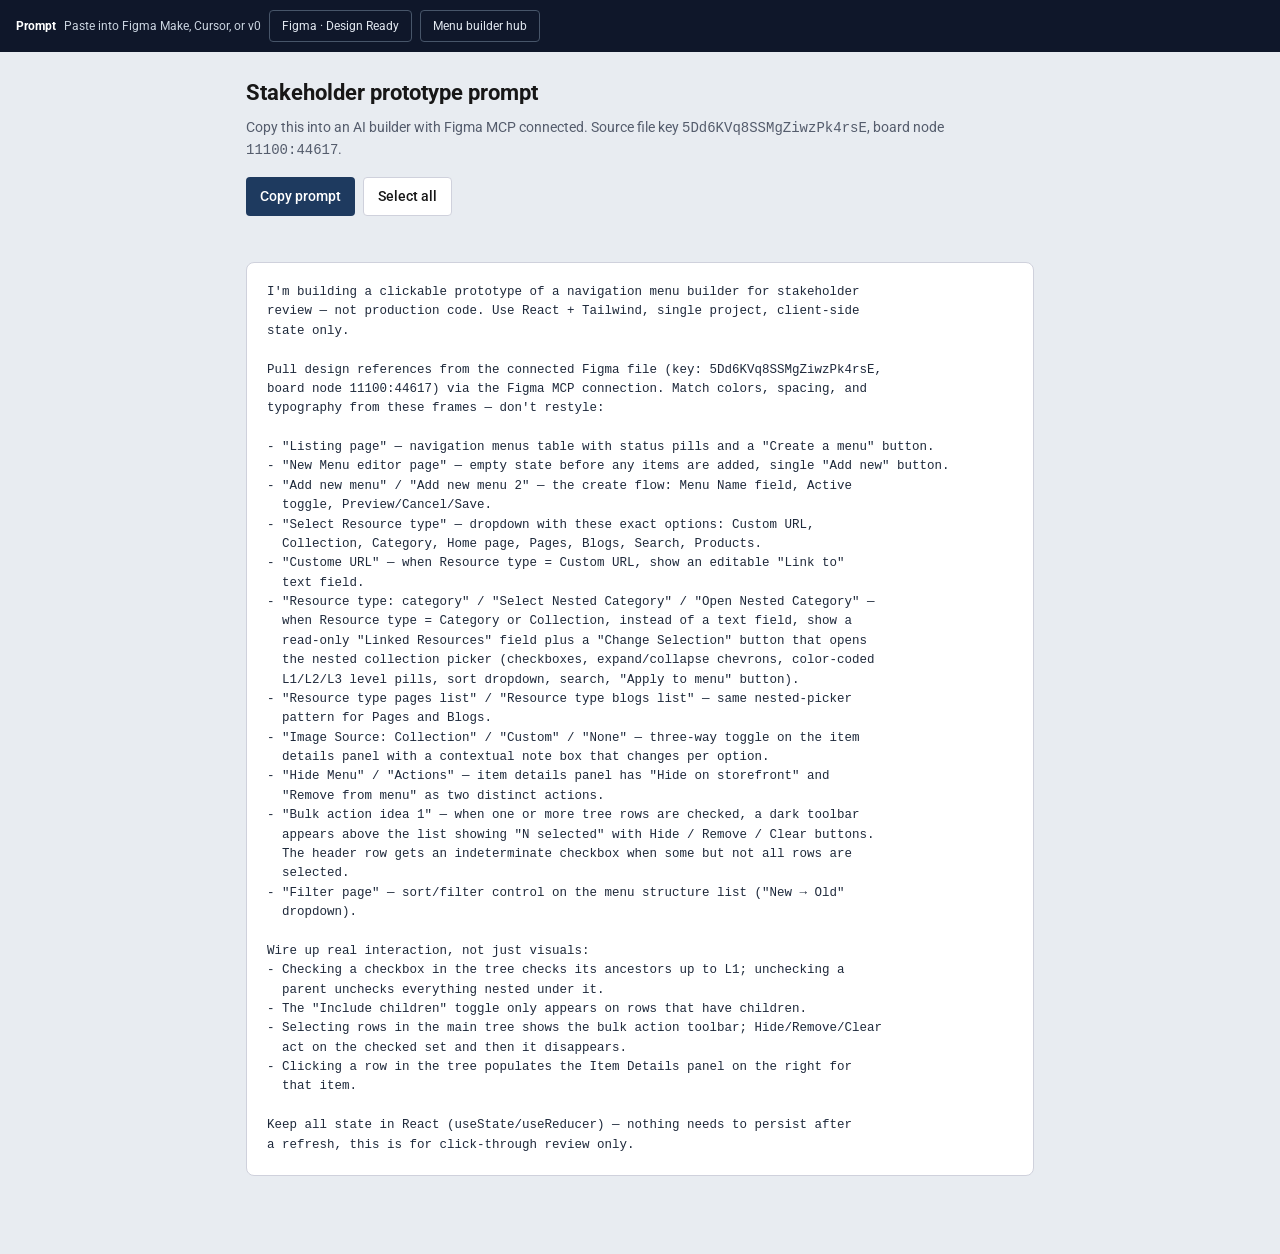
<file: stakeholder-prototype-prompt.html>
<!DOCTYPE html>
<html lang="en">
<head>
  <meta charset="UTF-8" />
  <meta name="viewport" content="width=device-width, initial-scale=1" />
  <title>Menu builder · stakeholder prototype prompt</title>
  <link rel="preconnect" href="https://fonts.googleapis.com" />
  <link rel="preconnect" href="https://fonts.gstatic.com" crossorigin />
  <link href="https://fonts.googleapis.com/css2?family=Roboto:wght@400;500;700&display=swap" rel="stylesheet" />
  <style>
    :root {
      --ink: #171717;
      --ink2: #545c6c;
      --line: #eceff3;
      --line2: #cfd1dc;
      --bg: #f7f8fa;
      --white: #fff;
      --btn: #1e3a5f;
      --font: Roboto, "Helvetica Neue", Helvetica, Arial, sans-serif;
    }
    * { box-sizing: border-box; }
    body {
      margin: 0;
      font-family: var(--font);
      background: #e8ecf1;
      color: var(--ink);
      font-size: 14px;
      line-height: 1.5;
    }
    .bar {
      position: sticky;
      top: 0;
      z-index: 10;
      display: flex;
      flex-wrap: wrap;
      gap: 8px;
      align-items: center;
      padding: 10px 16px;
      background: #0f172a;
      color: #cbd5e1;
      font-size: 12px;
    }
    .bar strong { color: #fff; }
    .bar a {
      color: #e2e8f0;
      text-decoration: none;
      border: 1px solid #475569;
      padding: 6px 12px;
      border-radius: 4px;
    }
    .wrap { max-width: 820px; margin: 0 auto; padding: 24px 16px 80px; }
    h1 { font-size: 22px; margin: 0 0 8px; }
    .sub { color: var(--ink2); margin: 0 0 16px; }
    .actions { display: flex; flex-wrap: wrap; gap: 8px; margin-bottom: 16px; }
    button {
      font: inherit;
      cursor: pointer;
      border: 0;
      border-radius: 4px;
      padding: 8px 14px;
      background: var(--btn);
      color: #fff;
      font-weight: 500;
    }
    button.ghost {
      background: #fff;
      color: var(--ink);
      border: 1px solid var(--line2);
    }
    pre {
      margin: 0;
      padding: 20px;
      background: var(--white);
      border: 1px solid var(--line2);
      border-radius: 8px;
      white-space: pre-wrap;
      word-break: break-word;
      font-family: ui-monospace, SFMono-Regular, Menlo, Consolas, monospace;
      font-size: 12.5px;
      line-height: 1.55;
      color: #1e293b;
    }
    .ok { font-size: 12px; color: #047857; min-height: 18px; }
  </style>
</head>
<body>
  <div class="bar">
    <strong>Prompt</strong>
    Paste into Figma Make, Cursor, or v0
    <a href="https://www.figma.com/design/5Dd6KVq8SSMgZiwzPk4rsE/Navigation-menu-builder?node-id=11100-44617" target="_blank" rel="noopener">Figma · Design Ready</a>
    <a href="index.html">Menu builder hub</a>
  </div>
  <div class="wrap">
    <h1>Stakeholder prototype prompt</h1>
    <p class="sub">
      Copy this into an AI builder with Figma MCP connected. Source file key
      <code>5Dd6KVq8SSMgZiwzPk4rsE</code>, board node <code>11100:44617</code>.
    </p>
    <div class="actions">
      <button type="button" id="copyBtn">Copy prompt</button>
      <button type="button" class="ghost" id="selectBtn">Select all</button>
    </div>
    <p class="ok" id="status"></p>
    <pre id="prompt">I'm building a clickable prototype of a navigation menu builder for stakeholder
review — not production code. Use React + Tailwind, single project, client-side
state only.

Pull design references from the connected Figma file (key: 5Dd6KVq8SSMgZiwzPk4rsE,
board node 11100:44617) via the Figma MCP connection. Match colors, spacing, and
typography from these frames — don't restyle:

- "Listing page" — navigation menus table with status pills and a "Create a menu" button.
- "New Menu editor page" — empty state before any items are added, single "Add new" button.
- "Add new menu" / "Add new menu 2" — the create flow: Menu Name field, Active
  toggle, Preview/Cancel/Save.
- "Select Resource type" — dropdown with these exact options: Custom URL,
  Collection, Category, Home page, Pages, Blogs, Search, Products.
- "Custome URL" — when Resource type = Custom URL, show an editable "Link to"
  text field.
- "Resource type: category" / "Select Nested Category" / "Open Nested Category" —
  when Resource type = Category or Collection, instead of a text field, show a
  read-only "Linked Resources" field plus a "Change Selection" button that opens
  the nested collection picker (checkboxes, expand/collapse chevrons, color-coded
  L1/L2/L3 level pills, sort dropdown, search, "Apply to menu" button).
- "Resource type pages list" / "Resource type blogs list" — same nested-picker
  pattern for Pages and Blogs.
- "Image Source: Collection" / "Custom" / "None" — three-way toggle on the item
  details panel with a contextual note box that changes per option.
- "Hide Menu" / "Actions" — item details panel has "Hide on storefront" and
  "Remove from menu" as two distinct actions.
- "Bulk action idea 1" — when one or more tree rows are checked, a dark toolbar
  appears above the list showing "N selected" with Hide / Remove / Clear buttons.
  The header row gets an indeterminate checkbox when some but not all rows are
  selected.
- "Filter page" — sort/filter control on the menu structure list ("New → Old"
  dropdown).

Wire up real interaction, not just visuals:
- Checking a checkbox in the tree checks its ancestors up to L1; unchecking a
  parent unchecks everything nested under it.
- The "Include children" toggle only appears on rows that have children.
- Selecting rows in the main tree shows the bulk action toolbar; Hide/Remove/Clear
  act on the checked set and then it disappears.
- Clicking a row in the tree populates the Item Details panel on the right for
  that item.

Keep all state in React (useState/useReducer) — nothing needs to persist after
a refresh, this is for click-through review only.</pre>
  </div>
  <script>
    const promptEl = document.getElementById("prompt");
    const status = document.getElementById("status");
    const text = () => promptEl.textContent;
    document.getElementById("copyBtn").addEventListener("click", async () => {
      try {
        await navigator.clipboard.writeText(text());
        status.textContent = "Copied.";
      } catch {
        status.textContent = "Copy failed — use Select all, then copy.";
      }
    });
    document.getElementById("selectBtn").addEventListener("click", () => {
      const range = document.createRange();
      range.selectNodeContents(promptEl);
      const sel = window.getSelection();
      sel.removeAllRanges();
      sel.addRange(range);
    });
  </script>
</body>
</html>
</file>
